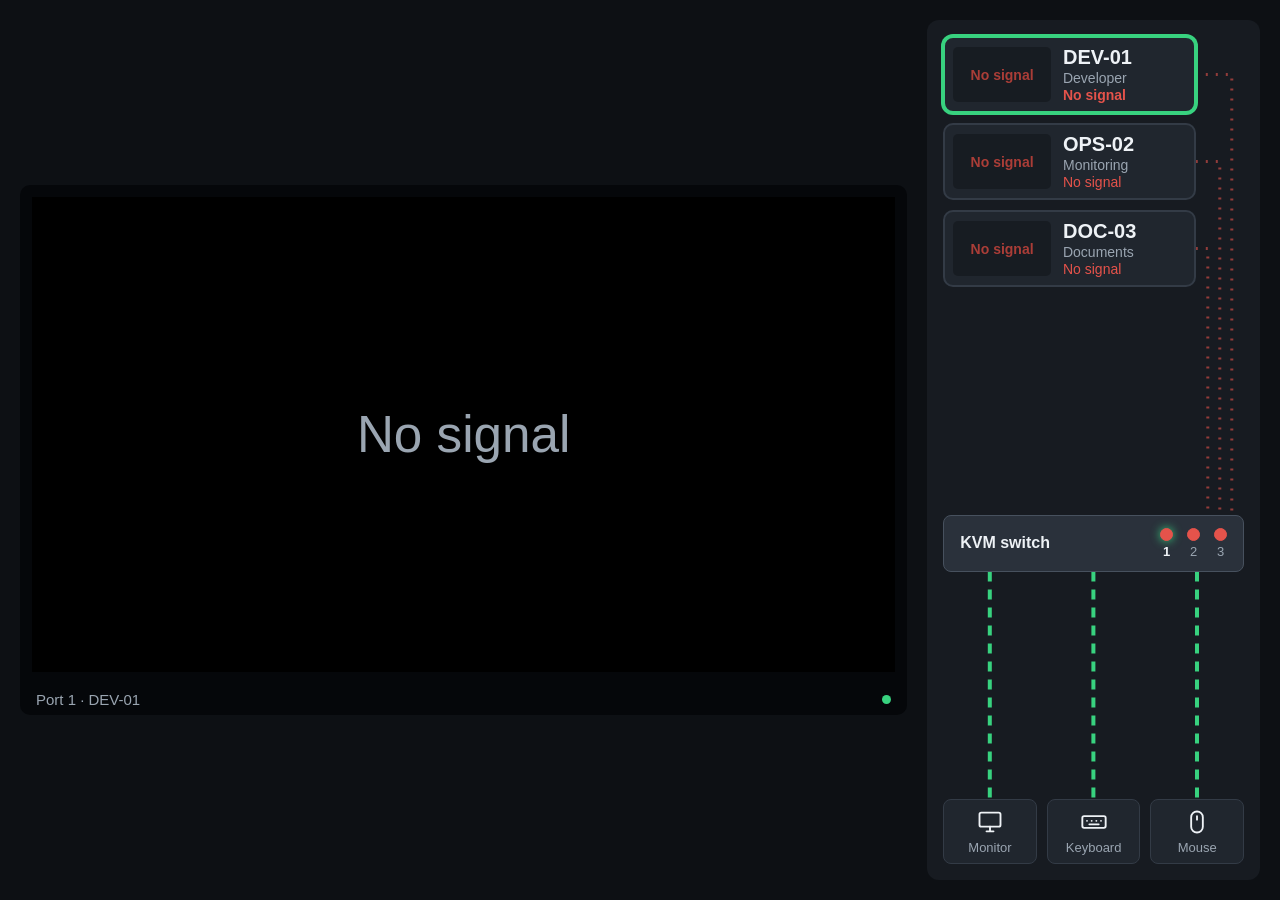
<file: web/index.html>
<!doctype html>
<html lang="en">
<head>
<meta charset="utf-8">
<meta name="viewport" content="width=device-width, initial-scale=1">
<title>KVM Console</title>
<link rel="icon" href="data:,">
<link rel="stylesheet" href="style.css">
<script type="module" src="app.js"></script>
</head>
<body>
<main class="stage">
  <section class="monitor" aria-label="Shared monitor">
    <div class="bezel">
      <div id="screens" class="screens"></div>
      <div id="flash" class="flash" aria-hidden="true"></div>
      <div id="osd" class="osd" role="status"></div>
    </div>
    <div class="bezel-foot"><span id="monitor-label"></span><i class="power"></i></div>
  </section>

  <section class="topology" aria-label="KVM topology">
    <svg id="cables" class="cables" aria-hidden="true"></svg>

    <div id="workstations" class="workstations"></div>

    <div id="kvm" class="kvm">
      <div class="kvm-name">KVM switch</div>
      <div id="leds" class="leds"></div>
    </div>

    <div id="peripherals" class="peripherals">
      <div class="peripheral" id="p-monitor">
        <svg viewBox="0 0 24 24"><rect x="3" y="4" width="18" height="12" rx="1.5"/><path d="M9 20h6M12 16v4"/></svg>
        <span>Monitor</span>
      </div>
      <div class="peripheral" id="p-keyboard">
        <svg viewBox="0 0 24 24"><rect x="2" y="7" width="20" height="10" rx="1.5"/><path d="M6 11h.01M10 11h.01M14 11h.01M18 11h.01M8 14h8"/></svg>
        <span>Keyboard</span>
      </div>
      <div class="peripheral" id="p-mouse">
        <svg viewBox="0 0 24 24"><rect x="7" y="3" width="10" height="18" rx="5"/><path d="M12 7v3"/></svg>
        <span>Mouse</span>
      </div>
    </div>
  </section>
</main>
</body>
</html>
</file>
<file: web/style.css>
:root {
  color-scheme: dark;
  --bg: #0d1014;
  --panel: #171b21;
  --panel-2: #20262e;
  --line: #333b46;
  --text: #eef2f6;
  --muted: #9aa5b1;
  --live: #38d27f;
  --dead: #e5534b;
  font-family: -apple-system, "SF Pro Text", "Helvetica Neue", Arial, sans-serif;
}

* { box-sizing: border-box; }
html, body { height: 100%; margin: 0; background: var(--bg); color: var(--text); overflow: hidden; }

.stage {
  height: 100vh;
  display: grid;
  grid-template-columns: minmax(0, 1fr) clamp(320px, 26vw, 460px);
  gap: 20px;
  padding: 20px;
}

/* Shared monitor */
.monitor { min-width: 0; min-height: 0; display: flex; flex-direction: column; justify-content: center; }
.bezel {
  position: relative;
  aspect-ratio: 16 / 9;
  max-height: calc(100vh - 84px);
  width: 100%;
  margin: 0 auto;
  background: #000;
  border: 12px solid #05070a;
  border-bottom-width: 12px;
  border-radius: 10px 10px 0 0;
  overflow: hidden;
}
.bezel-foot {
  display: flex;
  justify-content: space-between;
  align-items: center;
  padding: 7px 16px;
  background: #05070a;
  color: var(--muted);
  font-size: 15px;
  border-radius: 0 0 10px 10px;
}
.power { width: 9px; height: 9px; border-radius: 50%; background: var(--live); }

.screens, .screen { position: absolute; inset: 0; }
/* Hidden screens stay laid out, so noVNC keeps rendering them for the thumbnails. */
.screen { visibility: hidden; }
.screen.active { visibility: visible; }

.bezel.no-signal::after {
  content: "No signal";
  position: absolute;
  inset: 0;
  display: grid;
  place-items: center;
  background: #000;
  color: var(--muted);
  font-size: clamp(24px, 4vw, 56px);
}

.flash { position: absolute; inset: 0; background: #000; opacity: 0; pointer-events: none; z-index: 2; }
.flash.on { opacity: 1; }

.osd {
  position: absolute;
  top: 18px;
  left: 50%;
  transform: translateX(-50%);
  padding: 10px 22px;
  background: rgba(0, 0, 0, .85);
  border: 1px solid var(--live);
  border-radius: 6px;
  color: var(--live);
  font: 700 clamp(18px, 2.2vw, 34px) ui-monospace, Menlo, monospace;
  white-space: nowrap;
  opacity: 0;
  transition: opacity .25s;
  pointer-events: none;
  z-index: 3;
}
.osd.on { opacity: 1; }

/* Topology */
.topology {
  position: relative;
  min-height: 0;
  display: flex;
  flex-direction: column;
  justify-content: space-between;
  padding: 16px;
  background: var(--panel);
  border-radius: 12px;
}
.cables { position: absolute; inset: 0; width: 100%; height: 100%; pointer-events: none; }
.cable { fill: none; stroke: var(--line); stroke-width: 3; }
.cable.dead { stroke: var(--dead); stroke-dasharray: 2 8; opacity: .6; }
.cable.live { stroke: var(--live); stroke-width: 4; stroke-dasharray: 10 8; animation: flow 1s linear infinite; }
@keyframes flow { to { stroke-dashoffset: -18; } }

/* The right margin leaves room for the cable lanes drawn by app.js. */
.workstations { position: relative; display: flex; flex-direction: column; gap: 10px; margin: 0 48px 44px 0; }
.station {
  position: relative;
  display: grid;
  grid-template-columns: 42% 1fr;
  grid-template-rows: 1fr auto;
  column-gap: 12px;
  align-items: center;
  width: 100%;
  padding: 8px;
  background: var(--panel-2);
  border: 2px solid var(--line);
  border-radius: 10px;
  color: inherit;
  font: inherit;
  text-align: left;
  cursor: pointer;
}
.station:hover { border-color: var(--muted); }
.station:focus-visible { outline: 3px solid var(--text); outline-offset: 2px; }
.station.active { border-color: var(--live); box-shadow: 0 0 0 2px var(--live); }
.thumb { grid-column: 1; grid-row: 1 / 3; width: 100%; aspect-ratio: 16 / 9; display: block; background: #000; border-radius: 5px; }
.thumb-no-signal {
  display: none;
  grid-row: 1 / 3;
  grid-column: 1;
  place-self: center;
  color: var(--dead);
  font-weight: 700;
  font-size: 14px;
}
.station.offline .thumb-no-signal { display: block; }
.station.offline .thumb { opacity: .25; }
.station-text { grid-column: 2; align-self: end; }
.station-text b { display: block; font-size: 20px; }
.station-text span { color: var(--muted); font-size: 14px; }
.station-state { grid-column: 2; align-self: start; font-size: 14px; color: var(--muted); }
.station.active .station-state { color: var(--live); font-weight: 700; }
.station.offline .station-state { color: var(--dead); }

.kvm {
  position: relative;
  display: flex;
  justify-content: space-between;
  align-items: center;
  padding: 12px 16px;
  background: #2a313b;
  border: 1px solid #47515e;
  border-radius: 8px;
}
.kvm-name { font-weight: 700; font-size: 16px; }
.leds { display: flex; gap: 14px; }
.led { display: flex; flex-direction: column; align-items: center; gap: 3px; font-size: 13px; color: var(--muted); }
.led i { width: 13px; height: 13px; border-radius: 50%; background: #11151a; border: 1px solid #58636f; }
.led.active { color: var(--text); font-weight: 700; }
.led.active i { background: var(--live); border-color: var(--live); box-shadow: 0 0 10px var(--live); }
.led.offline i { background: var(--dead); border-color: var(--dead); }

.peripherals { position: relative; display: grid; grid-template-columns: repeat(3, 1fr); gap: 10px; margin-top: 44px; }
.peripheral {
  display: flex;
  flex-direction: column;
  align-items: center;
  gap: 4px;
  padding: 8px 2px;
  background: var(--panel-2);
  border: 1px solid var(--line);
  border-radius: 8px;
  color: var(--muted);
  font-size: 13px;
}
.peripheral svg { width: 28px; height: 28px; fill: none; stroke: var(--text); stroke-width: 1.6; stroke-linecap: round; stroke-linejoin: round; }

@media (prefers-reduced-motion: reduce) {
  .cable.live { animation: none; }
}
</file>
